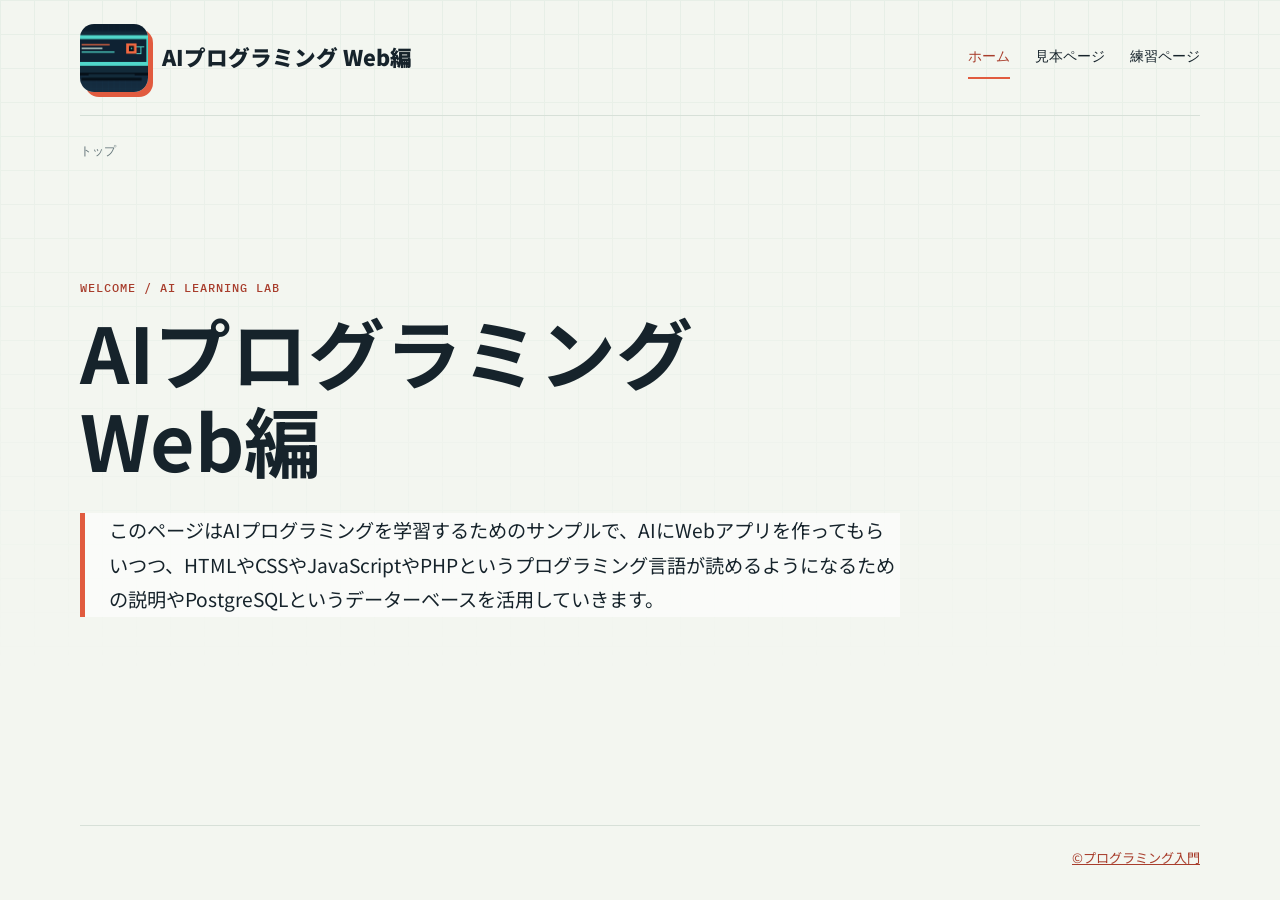
<file: html/index.html>
<!doctype html>
<html lang="ja">
<head>
  <meta charset="utf-8">
  <meta name="viewport" content="width=device-width, initial-scale=1">
  <title>AIプログラミング Web編</title>
  <link rel="icon" href="images/favicon.ico" type="image/x-icon">
  <link rel="stylesheet" href="css/style.css">
</head>
<body>
  <div class="site-shell">
    <header class="site-header">
      <a class="brand" href="index.html" aria-label="AIプログラミング Web編 ホーム">
        <img src="images/title.png" alt="コンピュータでAIプログラミングをしているイラスト">
        <span>AIプログラミング Web編</span>
      </a>
      <input class="menu-toggle" type="checkbox" id="menu-toggle">
      <label class="menu-button" for="menu-toggle"><span></span><span></span><span></span><b>メニュー</b></label>
      <nav class="site-nav" aria-label="メインメニュー">
        <span class="current">ホーム</span>
        <a href="samples/index.html">見本ページ</a>
        <a href="practices/">練習ページ</a>
      </nav>
    </header>

    <div class="breadcrumbs" aria-label="パンくずリスト">
      <span>トップ</span>
    </div>

    <main class="site-main">
      <p class="eyebrow">WELCOME / AI LEARNING LAB</p>
      <h1>AIプログラミング Web編</h1>
      <p class="lead">このページはAIプログラミングを学習するためのサンプルで、AIにWebアプリを作ってもらいつつ、HTMLやCSSやJavaScriptやPHPというプログラミング言語が読めるようになるための説明やPostgreSQLというデーターベースを活用していきます。</p>
    </main>

    <footer class="site-footer">
      <a href="https://www.youtube.com/channel/UC5GBfnmCJLrwaxQsLjBaAJA" target="_blank" rel="noopener noreferrer">©️プログラミング入門</a>
    </footer>
  </div>
</body>
</html>
</file>
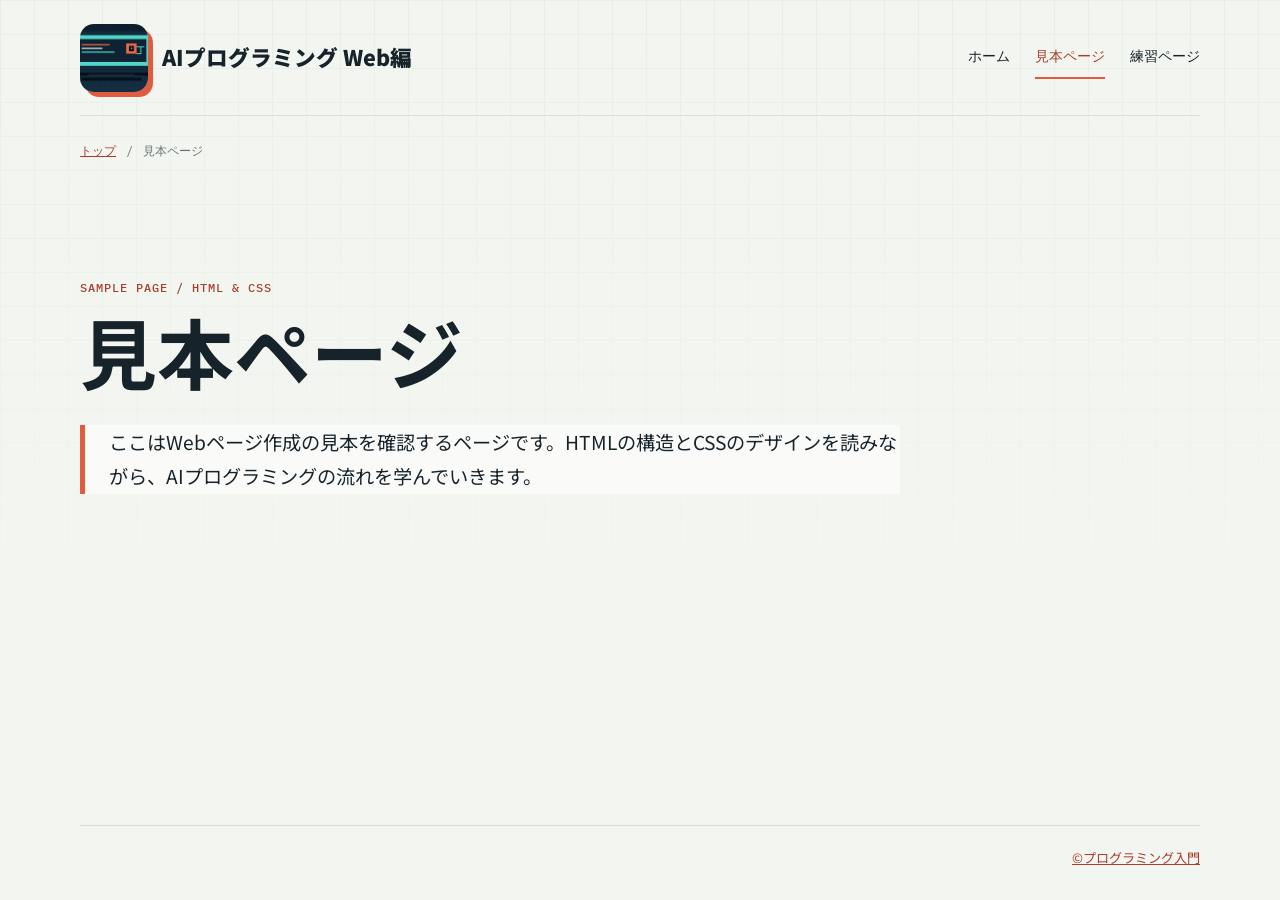
<file: html/samples/index.html>
<!doctype html>
<html lang="ja">
<head>
  <meta charset="utf-8">
  <meta name="viewport" content="width=device-width, initial-scale=1">
  <title>見本ページ | AIプログラミング Web編</title>
  <link rel="icon" href="../images/favicon.ico" type="image/x-icon">
  <link rel="stylesheet" href="../css/style.css">
</head>
<body>
  <div class="site-shell">
    <header class="site-header">
      <a class="brand" href="../index.html" aria-label="AIプログラミング Web編 ホーム">
        <img src="../images/title.png" alt="コンピュータでAIプログラミングをしているイラスト">
        <span>AIプログラミング Web編</span>
      </a>
      <input class="menu-toggle" type="checkbox" id="menu-toggle">
      <label class="menu-button" for="menu-toggle"><span></span><span></span><span></span><b>メニュー</b></label>
      <nav class="site-nav" aria-label="メインメニュー">
        <a href="../index.html">ホーム</a>
        <span class="current">見本ページ</span>
        <a href="../practices/">練習ページ</a>
      </nav>
    </header>

    <div class="breadcrumbs" aria-label="パンくずリスト">
      <a href="../index.html">トップ</a><span aria-hidden="true">/</span><span>見本ページ</span>
    </div>

    <main class="site-main">
      <p class="eyebrow">SAMPLE PAGE / HTML &amp; CSS</p>
      <h1>見本ページ</h1>
      <p class="lead">ここはWebページ作成の見本を確認するページです。HTMLの構造とCSSのデザインを読みながら、AIプログラミングの流れを学んでいきます。</p>
    </main>

    <footer class="site-footer">
      <a href="https://www.youtube.com/channel/UC5GBfnmCJLrwaxQsLjBaAJA" target="_blank" rel="noopener noreferrer">©️プログラミング入門</a>
    </footer>
  </div>
</body>
</html>
</file>
<file: html/css/style.css>
@import url('https://fonts.googleapis.com/css2?family=IBM+Plex+Mono:wght@400;500&family=Noto+Sans+JP:wght@400;700;900&display=swap');

:root {
  --ink: #16232b;
  --muted: #65767a;
  --paper: #f3f6f0;
  --panel: #ffffff;
  --line: #d7e0d8;
  --accent: #e15b3f;
  --accent-dark: #a83d2c;
  --mint: #c8ded0;
}

* { box-sizing: border-box; }
body { margin: 0; color: var(--ink); background: var(--paper); font-family: 'Noto Sans JP', sans-serif; line-height: 1.8; }
body::before { position: fixed; inset: 0; z-index: -1; content: ''; opacity: .28; background-image: linear-gradient(var(--mint) 1px, transparent 1px), linear-gradient(90deg, var(--mint) 1px, transparent 1px); background-size: 34px 34px; mask-image: linear-gradient(to bottom, black, transparent 75%); }
.site-shell { width: min(1120px, calc(100% - 40px)); min-height: 100vh; margin: 0 auto; display: flex; flex-direction: column; }
.site-header { display: flex; align-items: center; gap: 28px; min-height: 116px; border-bottom: 1px solid var(--line); }
.brand { display: flex; align-items: center; gap: 14px; color: var(--ink); font-weight: 900; font-size: clamp(1rem, 2vw, 1.35rem); text-decoration: none; letter-spacing: 0; }
.brand img { width: 68px; height: 68px; object-fit: cover; border-radius: 14px; box-shadow: 5px 5px 0 var(--accent); }
.site-nav { display: flex; align-items: center; gap: 25px; margin-left: auto; font-family: 'IBM Plex Mono', monospace; font-size: .86rem; }
.site-nav a, .site-nav .current { padding: 8px 0; color: var(--ink); text-decoration: none; border-bottom: 2px solid transparent; }
.site-nav a:hover, .site-nav a:focus, .site-nav .current { color: var(--accent-dark); border-color: var(--accent); }
.site-nav .current { cursor: default; }
.breadcrumbs { display: flex; gap: 10px; margin-top: 24px; color: var(--muted); font-family: 'IBM Plex Mono', monospace; font-size: .75rem; }
.breadcrumbs a { color: var(--accent-dark); }
.site-main { flex: 1; max-width: 820px; padding: 13vh 0 16vh; animation: rise .7s ease both; }
.eyebrow { margin: 0 0 12px; color: var(--accent-dark); font: 500 .78rem 'IBM Plex Mono', monospace; letter-spacing: .08em; }
h1 { max-width: 700px; margin: 0 0 30px; font-size: clamp(2.3rem, 6vw, 5.4rem); line-height: 1.15; letter-spacing: 0; }
.lead { margin: 0; padding-left: 24px; border-left: 5px solid var(--accent); background: rgba(255,255,255,.6); font-size: clamp(1rem, 2vw, 1.2rem); }
.site-footer { display: flex; justify-content: flex-end; padding: 20px 0 30px; border-top: 1px solid var(--line); font-size: .82rem; }
.site-footer a { color: var(--accent-dark); }
.menu-toggle, .menu-button { display: none; }
@keyframes rise { from { opacity: 0; transform: translateY(14px); } to { opacity: 1; transform: translateY(0); } }

@media (max-width: 680px) {
  .site-shell { width: min(100% - 28px, 560px); }
  .site-header { position: relative; min-height: 88px; gap: 12px; }
  .brand { max-width: calc(100% - 56px); line-height: 1.35; }
  .brand img { width: 52px; height: 52px; border-radius: 10px; box-shadow: 3px 3px 0 var(--accent); }
  .menu-button { display: flex; flex-direction: column; align-items: center; justify-content: center; gap: 4px; width: 42px; height: 42px; margin-left: auto; color: var(--accent-dark); cursor: pointer; }
  .menu-button span { display: block; width: 24px; height: 2px; background: currentColor; transition: transform .2s, opacity .2s; }
  .menu-button b { position: absolute; width: 1px; height: 1px; overflow: hidden; clip: rect(0 0 0 0); }
  .site-nav { display: none; position: absolute; top: 88px; right: 0; left: 0; z-index: 2; flex-direction: column; align-items: stretch; gap: 0; padding: 8px 18px; background: var(--panel); border: 1px solid var(--line); box-shadow: 6px 6px 0 var(--mint); }
  .site-nav a, .site-nav .current { padding: 9px 0; }
  .menu-toggle:checked ~ .site-nav { display: flex; }
  .menu-toggle:checked + .menu-button span:nth-child(1) { transform: translateY(6px) rotate(45deg); }
  .menu-toggle:checked + .menu-button span:nth-child(2) { opacity: 0; }
  .menu-toggle:checked + .menu-button span:nth-child(3) { transform: translateY(-6px) rotate(-45deg); }
  .breadcrumbs { margin-top: 18px; }
  .site-main { padding: 11vh 0 15vh; }
  h1 { margin-bottom: 22px; }
  .lead { padding-left: 16px; }
  .site-footer { justify-content: center; }
}
</file>
